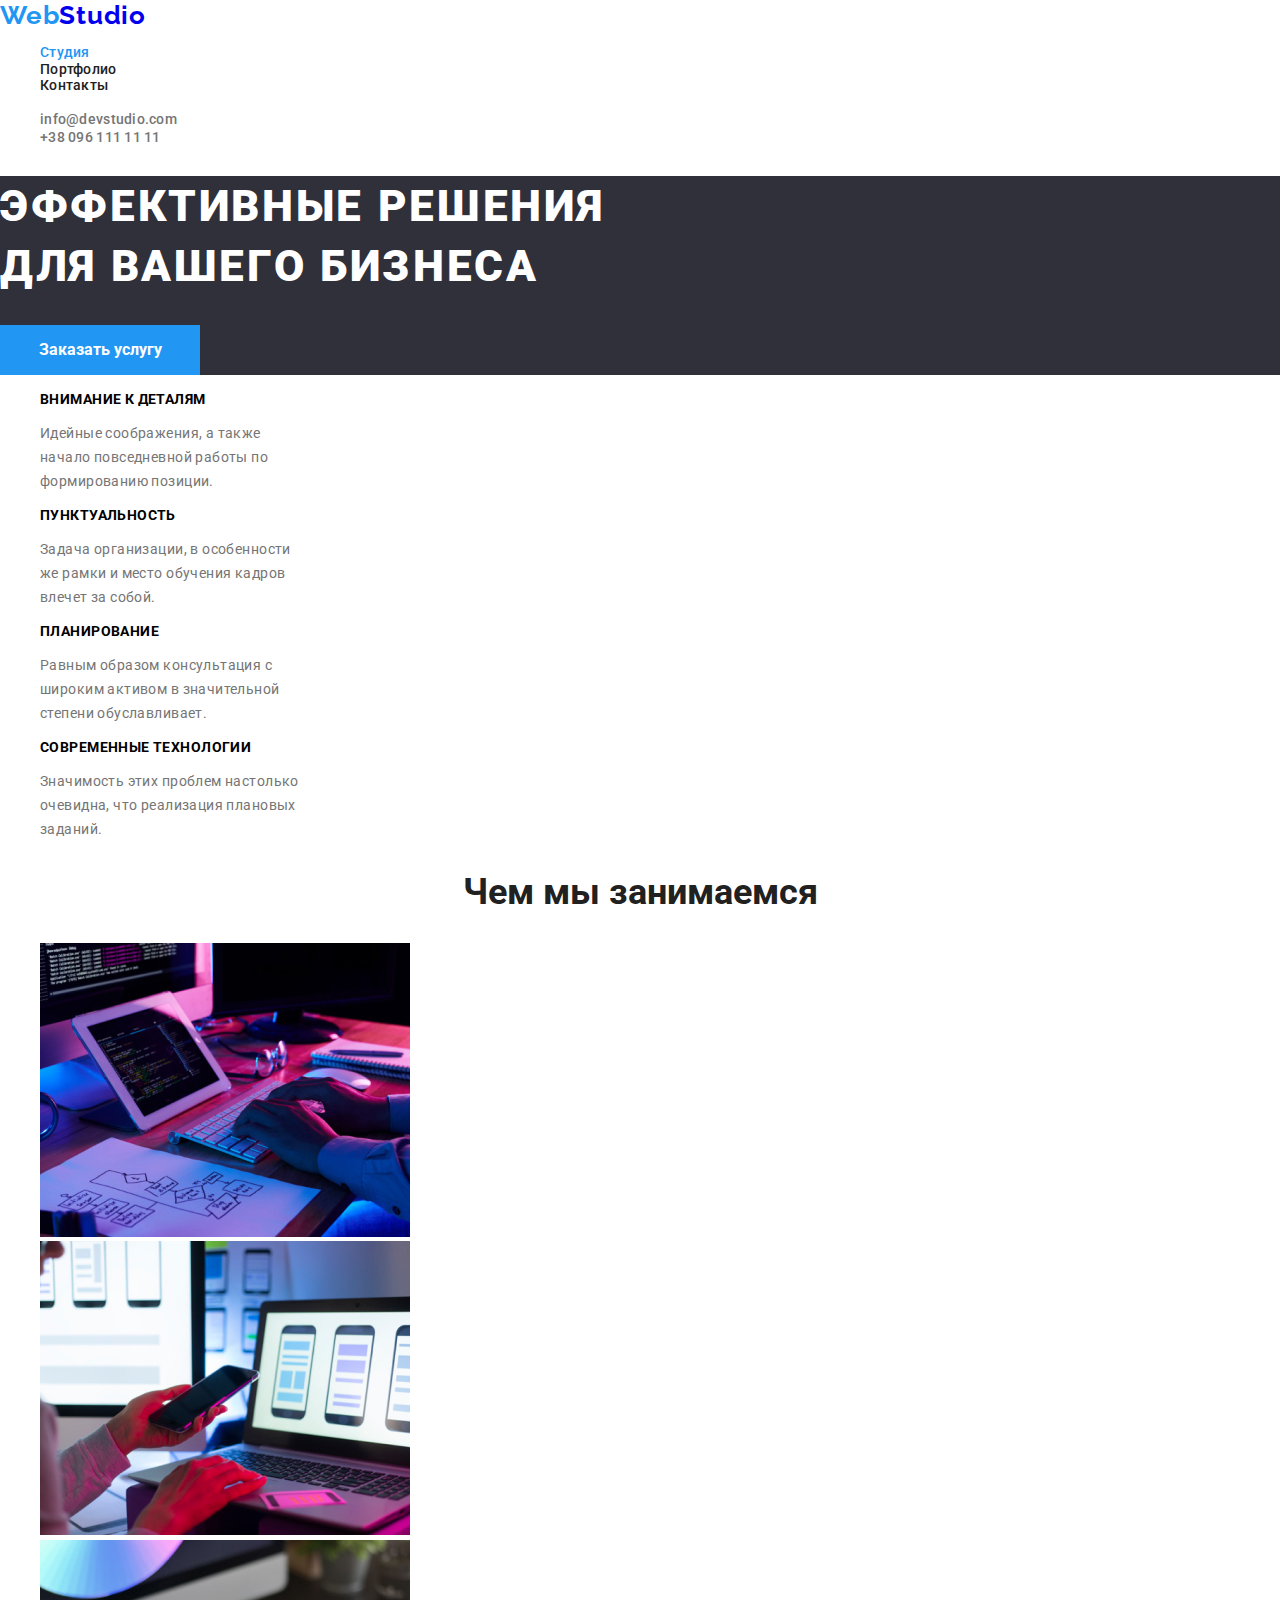
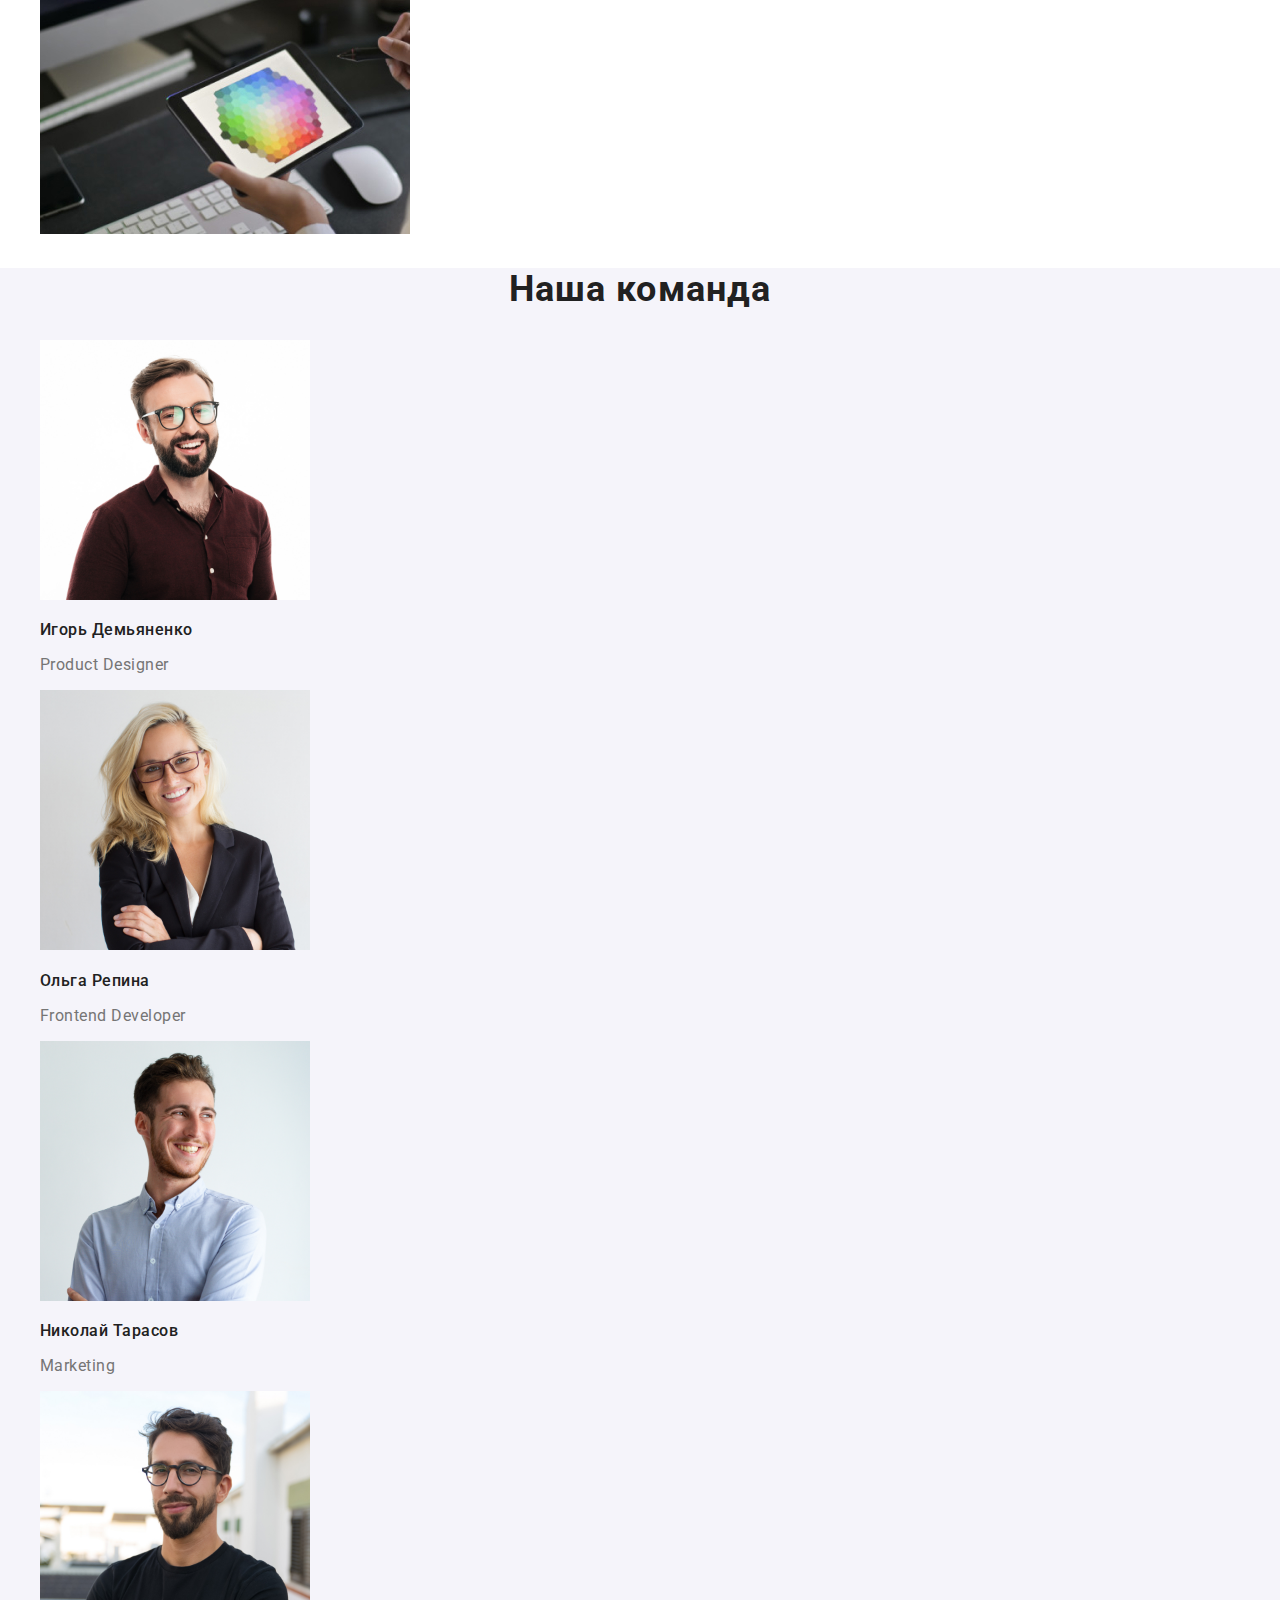
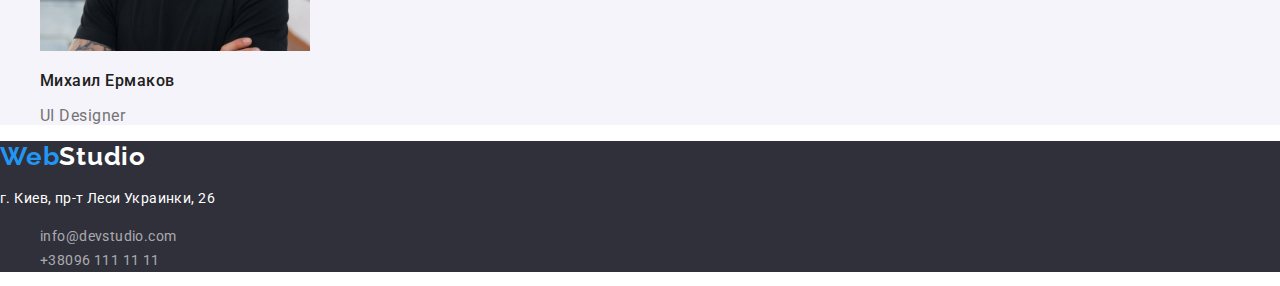
<file: index.html>
<!DOCTYPE html>
<html lang="ru">
<head>
    <meta charset="UTF-8">
    <meta name="viewport" content="width=device-width, initial-scale=1.0">
    <title>WebStudio</title>
    <link rel="stylesheet" href="./css/modern-normalize.css">
    <link rel="stylesheet" href="./css/style.css">
    <link rel="preconnect" href="https://fonts.gstatic.com">
    <link href="https://fonts.googleapis.com/css2?family=Raleway:wght@700&family=Roboto:wght@400;500;700;900&display=swap"
    rel="stylesheet">
</head>
<body>
    <header class="header">
    <nav>
        <a href="./index.html" class="logo"><span class="web">Web</span>Studio</a>
        <ul class="navigation">
            <li>
                <a class="menu-link-current" href="./index.html">Студия</a>
            </li>
            <li>
                <a class="menu-link" href="./portfolio.html">Портфолио</a>
            </li>
            <li>
                <a class="menu-link" href="Контакты">Контакты</a>
            </li>
        </ul>
    </nav>
            <ul class="nav-contacts" >
                <li>
                    <a href="mailto:info@devstudio.com">info@devstudio.com</a>
                </li>
                <li>
                    <a href="tel:+380961111111">+38 096 111 11 11</a>
                </li>
            </ul>
    </header>
    <main>
        <section class="hero" >
            <h1 class="title" >Эффективные решения для вашего бизнеса </h1>
            <button class="title-button" >Заказать услугу</button>
        </section>
        <section>
            <h2 class="title-section visually-hidden">Наши приимущества</h2>
            <ul class="list" >
                <li>
                    <h3 class="title-benefits">Внимание к деталям</h3>
                    <p class="subtext-benefits">Идейные соображения, а также <br> начало повседневной работы по <br> формированию позиции.</p>
                </li>
                <li>
                    <h3 class="title-benefits">Пунктуальность</h3>
                    <p class="subtext-benefits">Задача организации, в особенности <br> же рамки и место обучения кадров <br> влечет за собой.</p>
                </li>
                <li>
                    <h3 class="title-benefits">Планирование</h3>
                    <p class="subtext-benefits">Равным образом консультация с <br> широким активом в значительной <br> степени обуславливает.</p>
                </li>
                <li>
                    <h3 class="title-benefits">Современные технологии</h3>
                    <p class="subtext-benefits">Значимость этих проблем настолько <br> очевидна, что реализация плановых <br> заданий.</p>
                </li>
            </ul>
        </section>
        <section>
            <h2 class="section-soulless">Чем мы занимаемся</h2>
            <ul class="list">
                <li>
                    <img src="./images/img_1.jpg" alt="images-1" width="370" height="294">
                </li>
                <li>
                    <img src="./images/img_2.jpg" alt="images-2" width="370" height="294">
                </li>
                <li>
                    <img src="./images/img_3.jpg" alt="images-3" width="370" height="294">
                </li>
            </ul>
        </section>
        <section class="team">
            <h2 class="title-team">Наша команда</h2>
         <ul>
             <li>
                <img src="./images/img_4.jpg" alt="Игорь Демьяненко" width="270">
                <h3 class="name-team">Игорь Демьяненко</h3>
                <p class="profession-team">Product Designer</p>
             </li>
            <li>
                <img src="./images/img_5.jpg" alt="Ольга Репина" width="270">
                <h3 class="name-team">Ольга Репина</h3>
                <p class="profession-team">Frontend Developer</p>
            </li>
            <li>
                <img src="./images/img_6.jpg" alt="Николай Тарасов" width="270">
                <h3 class="name-team">Николай Тарасов</h3>
                <p class="profession-team">Marketing</p>
            </li>
            <li>
                <img src="./images/img_7.jpg" alt="Михаил Ермаков" width="270">
                <h3 class="name-team">Михаил Ермаков</h3>
                <p class="profession-team">UI Designer</p>
            </li>
         </ul>
        </section>
    </main>
    <footer class="footer">
        <a href="./index.html" class="logo" ><span class="web" >Web</span>Studio</a>
        <address class="address">
            <p>г. Киев, пр-т Леси Украинки, 26</p>
            <ul class="contact-footer" >
                <li>
                    <a href="mailto:info@devstudio.com">info@devstudio.com</a>
                </li>
                <li>
                    <a href="tel:+380961111111">+38096 111 11 11</a>
                </li>
            </ul>
        </address>
    </footer>
</body>
</html>
</file>
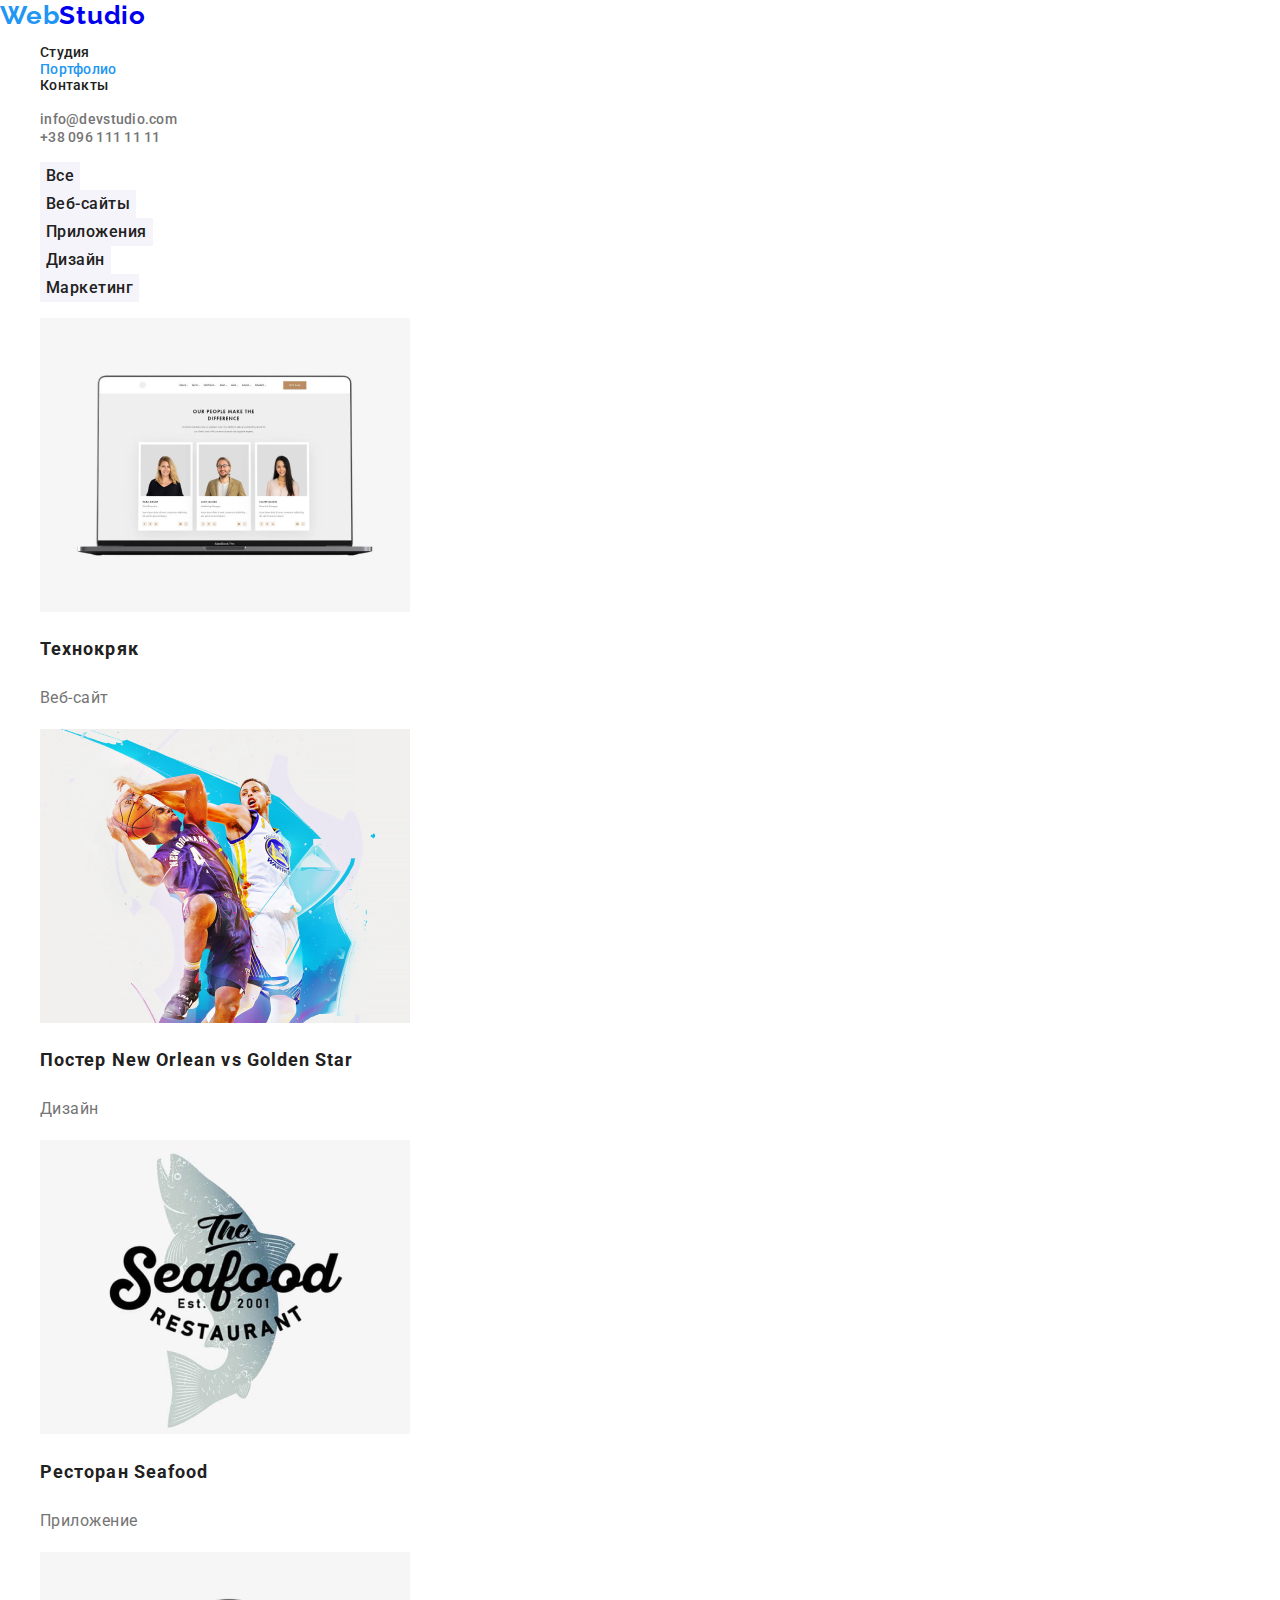
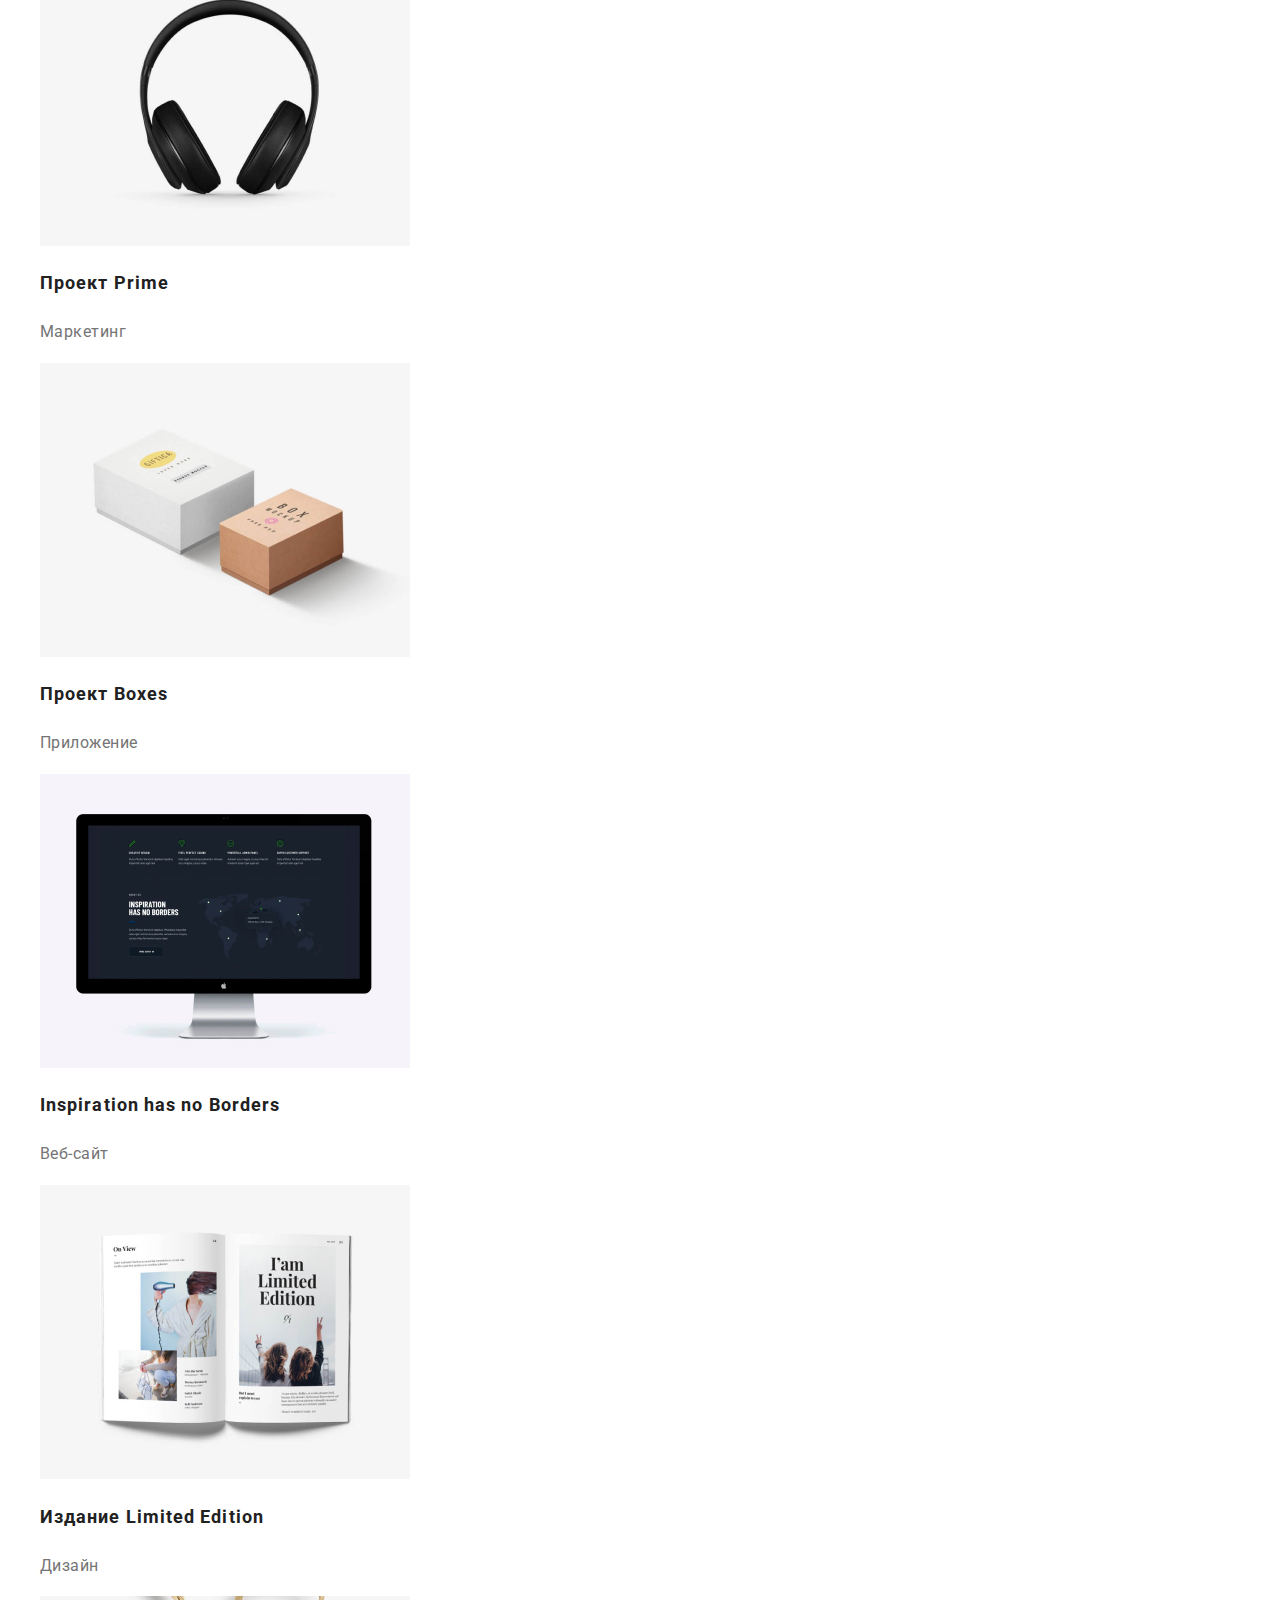
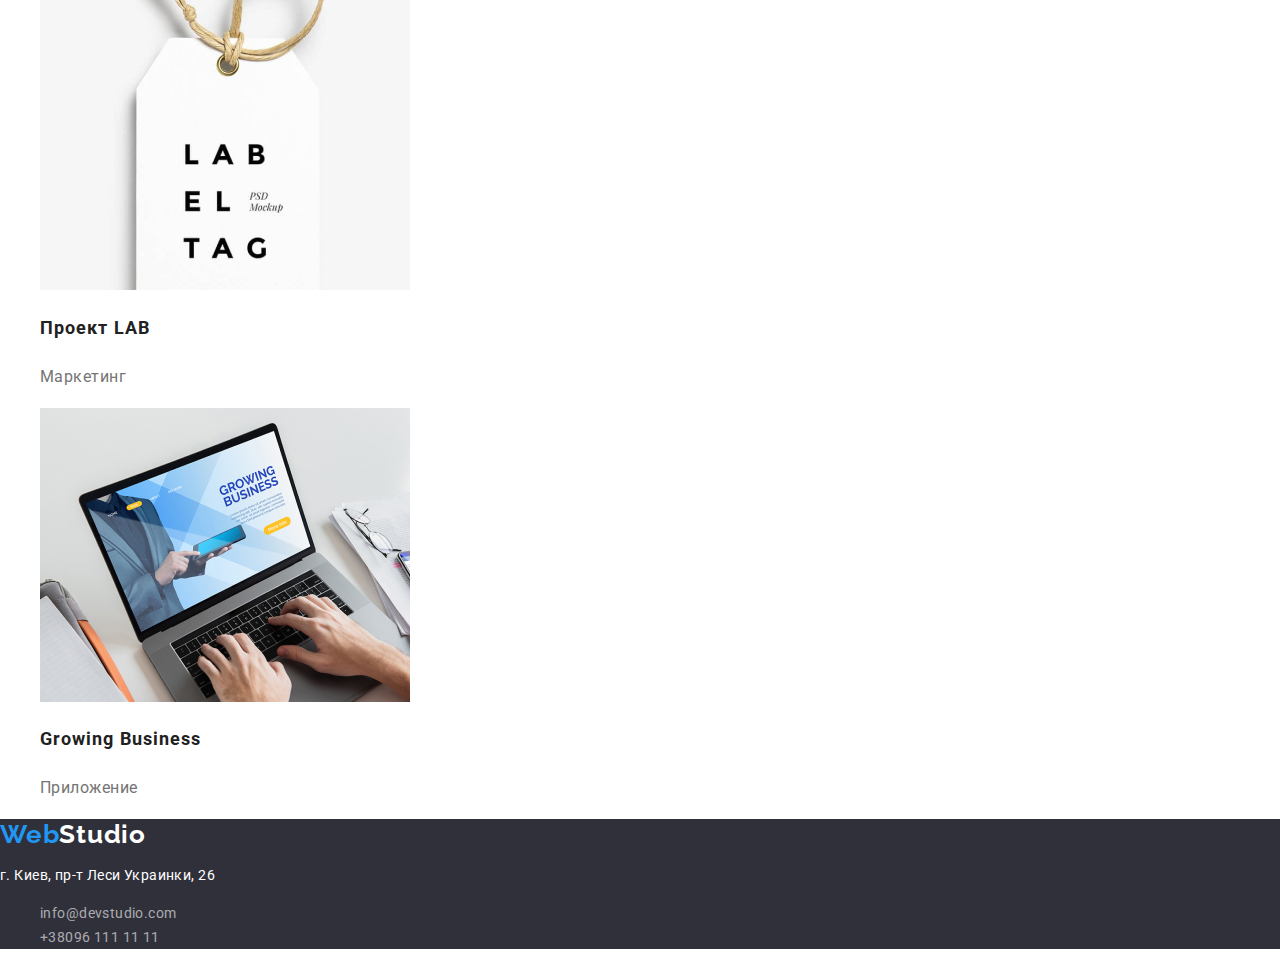
<file: portfolio.html>
<!DOCTYPE html>
<html lang="en">
<head>
    <meta charset="UTF-8">
    <meta http-equiv="X-UA-Compatible" content="IE=edge">
    <meta name="viewport" content="width=device-width, initial-scale=1.0">
    <title>Portfolio</title>
    <link rel="stylesheet" href="./css/modern-normalize.css">
    <link rel="stylesheet" href="./css/style.css">
    <link rel="preconnect" href="https://fonts.gstatic.com">
    <link href="https://fonts.googleapis.com/css2?family=Raleway:wght@700&family=Roboto:wght@400;500;700;900&display=swap"
        rel="stylesheet">
</head>
<body>
    <header class="header">
        <nav>
            <a class="logo" href="./index.html"><span class="web">Web</span>Studio</a>
            <ul class="navigation">
                <li>
                    <a class="menu-link" href="./index.html">Студия</a>
                </li>
                <li>
                    <a class="menu-link-current" href="./portfolio.html">Портфолио</a>
                </li>
                <li>
                    <a class="menu-link" href="Контакты">Контакты</a>
                </li>
            </ul>
        </nav>
        <ul class="nav-contacts">
            <li>
                <a href="mailto:info@devstudio.com">info@devstudio.com</a>
            </li>
            <li>
                <a href="tel:+380961111111">+38 096 111 11 11</a>
            </li>
        </ul>
    </header>
<main>
    <section>
        <ul>
            <li>
                <button class="portfolio-button">Все</button>
            </li>
            <li>
                <button class="portfolio-button">Веб-сайты</button>
            </li>
            <li>
                <button class="portfolio-button">Приложения</button>
            </li>
            <li>
                <button class="portfolio-button">Дизайн</button>
            </li>
            <li>
                <button class="portfolio-button">Маркетинг</button>
            </li>
        </ul>
        <ul>
            <li>
                <a href="#">
                <img src="./images/technocryk.jpg" alt="Технокряк" width="370" height="294">
                <h2 class="portfolio-title">Технокряк</h2>
                <p class="portfolio-subtitle">Веб-сайт</p>
                </a>
            </li>
            <li>
                <a href="#">
                <img src="./images/New_Orlean_vs_Golden_Star.jpg" alt="Постер New Orlean vs Golden Star" width="370" height="294">
                <h2 class="portfolio-title">Постер New Orlean vs Golden Star</h2>
                <p class="portfolio-subtitle">Дизайн</p>
            </a>
            </li>
            <li>
                <a href="#">
                <img src="./images/restaurant_Seafood.jpg" alt="Ресторан Seafood" width="370" height="294">
                <h2 class="portfolio-title">Ресторан Seafood</h2>
                <p class="portfolio-subtitle">Приложение</p>
            </a>
            </li>
            <li>
                <a href="#">
                <img src="./images/project_ Prime.jpg" alt="Проект Prime" width="370" height="294">
                <h2 class="portfolio-title">Проект Prime</h2>
                <p class="portfolio-subtitle">Маркетинг</p>
            </a>
            </li>
            <li>
                <a href="#">
                <img src="./images/project_Boxes.jpg" alt="Проект Boxes" width="370" height="294">
                <h2 class="portfolio-title">Проект Boxes</h2>
                <p class="portfolio-subtitle">Приложение</p>
            </a>
            </li>
            <li>
                <a href="#">
                <img src="./images/inspiration_has_no_Borders.jpg" alt="Inspiration has no Borders" width="370" height="294">
                <h2 class="portfolio-title">Inspiration has no Borders</h2>
                <p class="portfolio-subtitle">Веб-сайт</p>
            </a>
            </li>
            <li>
                <a href="#">
                <img src="./images/Limited_Edition.jpg" alt="Издание Limited Edition" width="370" height="294">
                <h2 class="portfolio-title">Издание Limited Edition</h2>
                <p class="portfolio-subtitle">Дизайн</p>
            </a>
            </li>
            <li>
                <a href="#">
                <img src="./images/LAB.jpg" alt="Проект LAB" width="370" height="294">
                <h2 class="portfolio-title">Проект LAB</h2>
                <p class="portfolio-subtitle">Маркетинг</p>
            </a>
            </li>
            <li>
                <a href="#">
                <img src="./images/growing_business.jpg" alt="Growing Business" width="370" height="294">
                <h2 class="portfolio-title">Growing Business</h2>
                <p class="portfolio-subtitle">Приложение</p>
            </a>
            </li>
        </ul>
    </section>
</main>
<footer class="footer" id="contacts">
    <a href="./index.html" class="logo"><span class="web">Web</span>Studio</a>
    <address class="address">
        <p>г. Киев, пр-т Леси Украинки, 26</p>
        <ul class="contact-footer">
            <li>
                <a href="mailto:info@devstudio.com">info@devstudio.com</a>
            </li>
            <li>
                <a href="tel:+380961111111">+38096 111 11 11</a>
            </li>
        </ul>
    </address>
</footer>
</body>
</html>
</file>
<file: css/style.css>
:root {
  --white-text: rgba(255, 255, 255, 1);
  --white-text-op06: rgba(255, 255, 255, 0.6);
  --black-text: rgba(33, 33, 33, 1);
  --grey-text: rgba(117, 117, 117, 1);
  --blue-text: rgba(33, 150, 243, 1);

  --white-background: rgba(236, 236, 236, 1);
  --grey-background: rgba(47, 48, 58, 1);
  --light-grey-background: rgba(245, 244, 250, 1);
}
.menu-link-current,
.web {
  color: var(--blue-text);
}
a {
  text-decoration: none;
}
.logo {
  font-family: 'Raleway', sans-serif;
  font-weight: 700;
  font-size: 26px;
  line-height: 1.17;
  letter-spacing: 0.03em;
}

body {
  font-family: 'Roboto', sans-serif;
}

.header {
  background-color: white;
}
.menu-link {
  color: var(--black-text);
}
/* .header a {
  color: var(--black-text);
} */

.navigation {
  font-weight: 500;
  font-size: 14px;
  line-height: 1.17;
  letter-spacing: 0.02em;
}

.navigation .active,
.navigation a:hover,
.navigation a:focus {
  color: var(--blue-text);
}

.nav-contacts a {
  color: var(--grey-text);
  font-weight: 500;
  font-size: 14px;
  line-height: 1.17;
  letter-spacing: 0.02em;
}

.nav-contacts a:hover,
.nav-contacts a:focus {
  color: var(--blue-text);
}
.hero {
  color: var(--white-text);
  background-color: var(--grey-background);
}
.title {
  font-weight: 900;
  font-size: 44px;
  width: 696px;
  letter-spacing: 0.06em;
  text-transform: uppercase;
  line-height: 60px;
}
.title-button {
  background-color: var(--blue-text);
  border: var(--blue-text);
  color: var(--white-text);
  width: 200px;
  height: 50px;
  font-size: 16 px;
  font-weight: 700;
}
.visually-hidden {
  position: absolute;
  width: 1px;
  height: 1px;
  margin: -1px;
  border: 0;
  padding: 0;
  clip: rect(0 0 0 0);
  overflow: hidden;
}

.title-benefits {
  font-weight: 700;
  font-size: 14px;
  line-height: 16px;
  letter-spacing: 0.03em;
  text-transform: uppercase;
}
.subtext-benefits {
  font-weight: 400;
  font-size: 14px;
  line-height: 24px;
  letter-spacing: 0.03em;
  color: var(--grey-text);
}
.section-soulless {
  font-weight: 700;
  font-size: 36px;
  line-height: 42px;
  text-align: center;
  color: var(--black-text);
}
.team {
  background-color: var(--light-grey-background);
}
.title-team {
  font-weight: bold;
  font-size: 36px;
  line-height: 42px;
  text-align: center;
  letter-spacing: 0.03em;
  color: var(--black-text);
}
.name-team,
.profession-team {
  font-size: 16px;
  line-height: 19px;
  letter-spacing: 0.03em;
}
.name-team {
  font-weight: 500;
  color: var(--black-text);
}
.profession-team {
  color: var(--grey-text);
  font-weight: 400;
}

.footer {
  background-color: var(--grey-background);
}

.footer a {
  color: var(--white-text);
}

.address,
.contact-footer a {
  font-size: 14px;
  line-height: 24px;
  letter-spacing: 0.03em;
}
.address {
  color: var(--white-text);
  font-weight: 400;
}
.contact-footer a {
  color: var(--white-text-op06);
  font-weight: 400;
}
.contact-footer .active,
.contact-footer a:hover,
.contact-footer a:focus {
  color: var(--blue-text);
}

.portfolio-button.active,
.portfolio-button:hover,
.portfolio-button:focus {
  color: var(--white-text);
  background-color: var(--blue-text);
}
.portfolio-button {
  font-style: Medium;
  font-size: 16px;
  color: var(--black-text);
  background-color: var(--light-grey-background);
  border: var(--light-grey-background);
  font-weight: 500;
  line-height: 1.62;
  letter-spacing: 00.03em;
}
.portfolio-title {
  color: var(--black-text);
  font-weight: 700;
  font-size: 18px;
  line-height: 2;
  letter-spacing: 0.06em;
}
.portfolio-subtitle {
  color: var(--grey-text);
  font-weight: 400;
  font-size: 16px;
  line-height: 1.87;
  letter-spacing: 0.03em;
}
</file>
